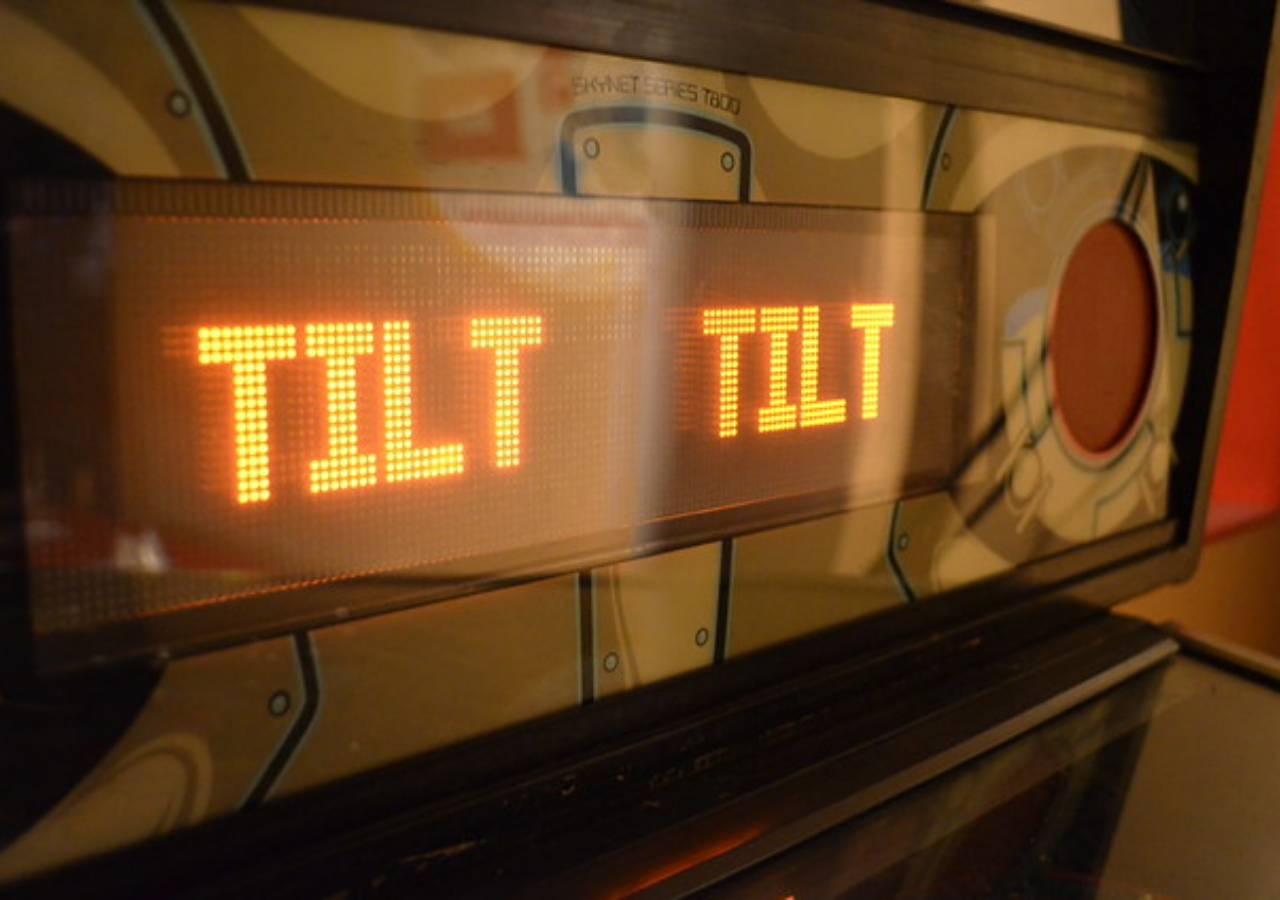
<file: forchet/tilt.html>
<!doctype html>

<html lang="de">
<head>
  <meta charset="utf-8">

  <title>Tilt</title>
  <meta name="description" content="TILT - The Monster Strava MTB">
  <meta name="KC" content="">
  <meta name="viewport" content="width=device-width, initial-scale=1">
  
</head>
<style>	

html {
	margin: 10px;
	background:url(images/tilt.jpg) no-repeat center center fixed;
	background-color:black;
	background-size:cover;
}

</style>
<body>

</body>
</html>
</file>
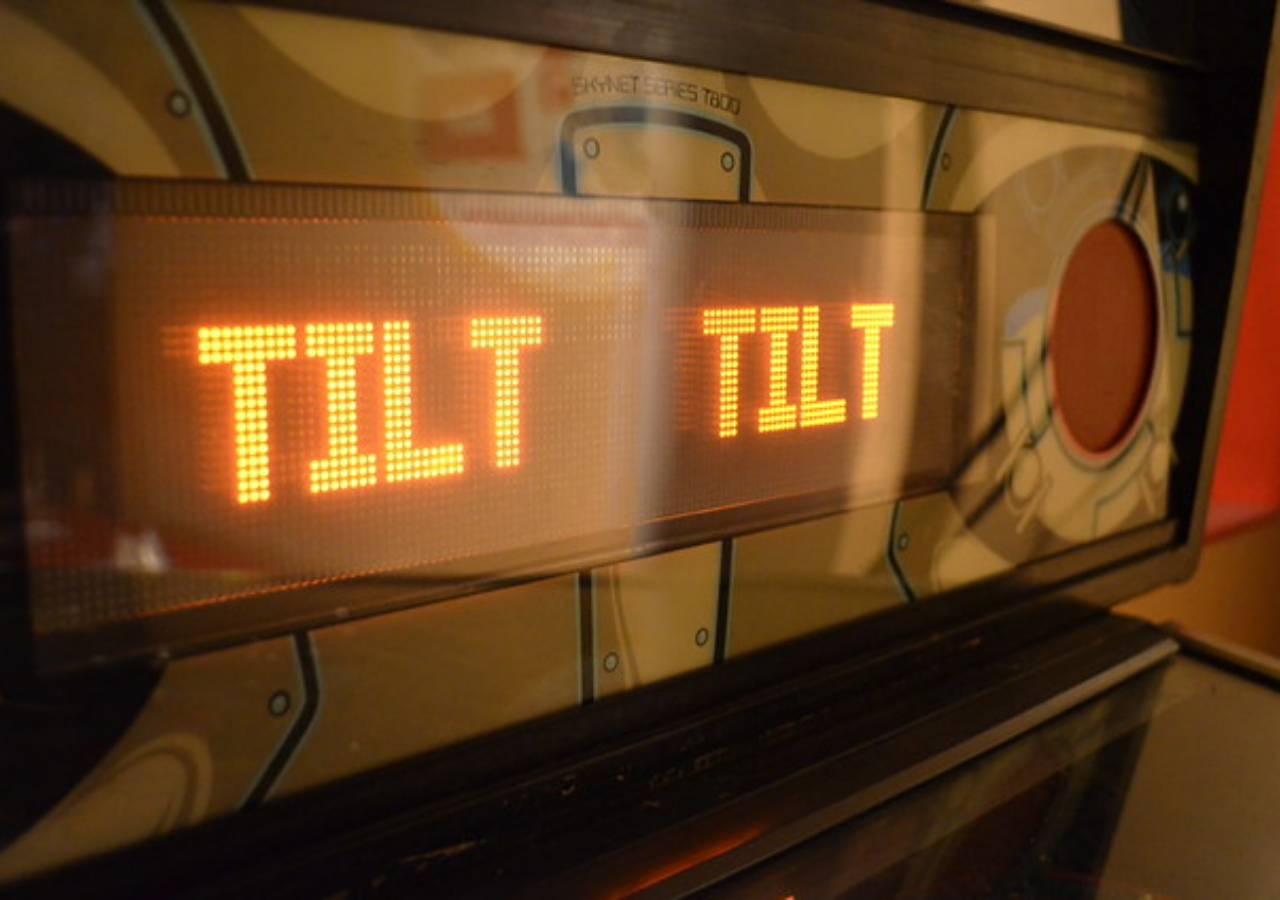
<file: monster/tilt.html>
<!doctype html>

<html lang="de">
<head>
  <meta charset="utf-8">

  <title>Tilt-Monster</title>
  <meta name="description" content="TILT - The Monster Strava MTB">
  <meta name="KC" content="">
  <meta name="viewport" content="width=device-width, initial-scale=1">
  
</head>
<style>	

html {
	margin: 10px;
	background:url(images/tilt.jpg) no-repeat center center fixed;
	background-color:black;
	background-size:cover;
}

</style>
<body>

</body>
</html>
</file>
